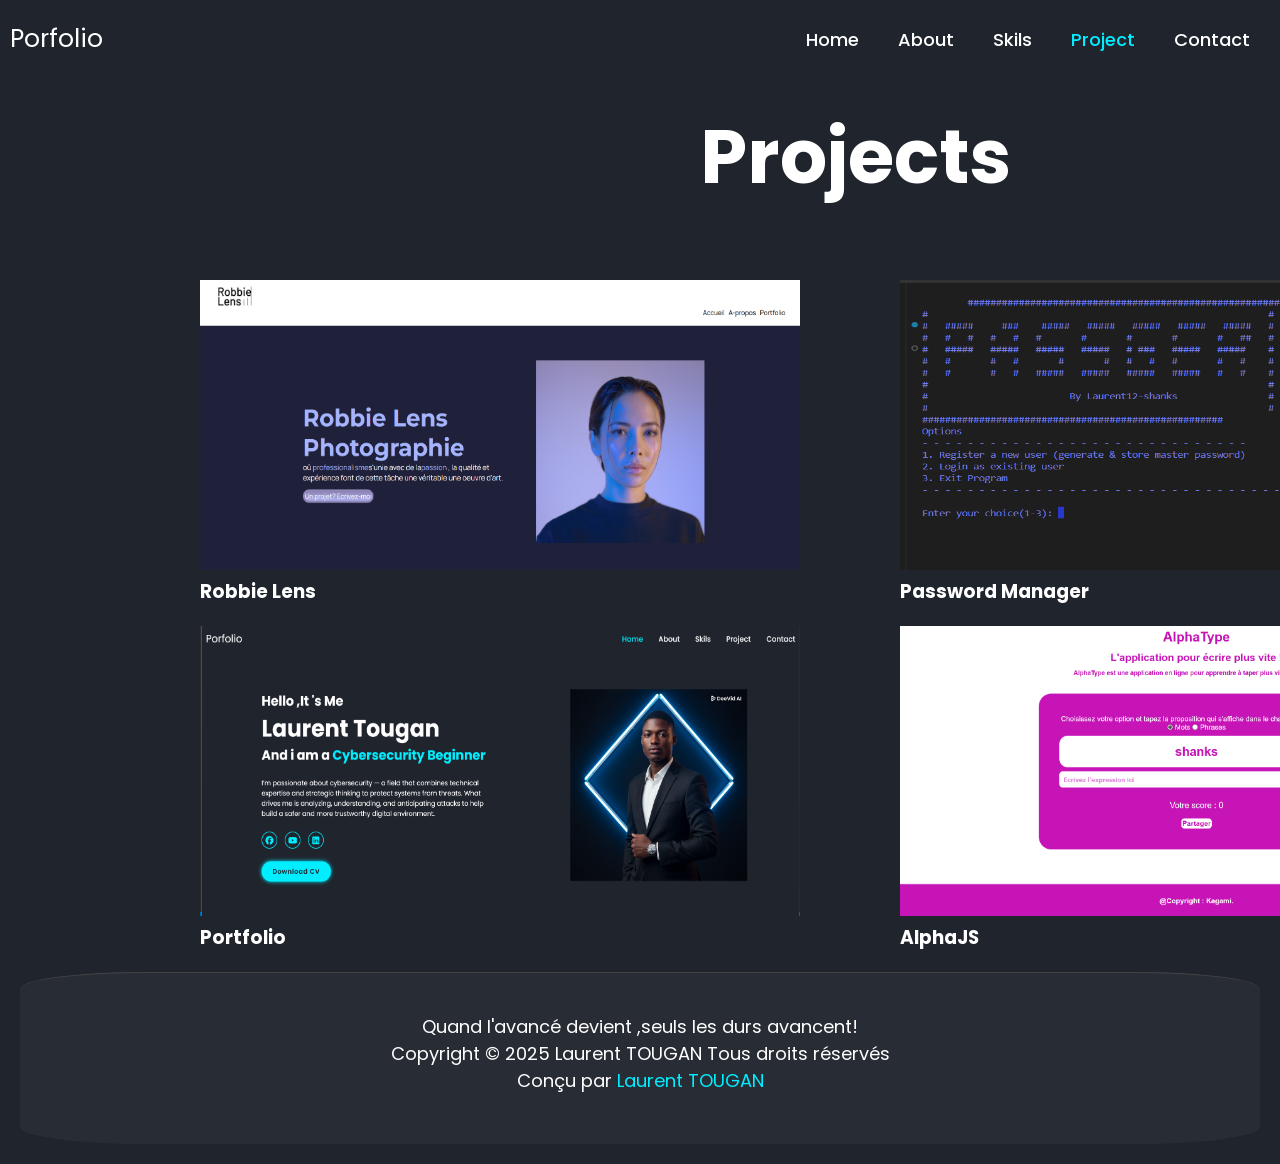
<file: project.html>
<!DOCTYPE html>
<html lang="en">
<head>
    <meta charset="UTF-8">
    <meta name="viewport" content="width=device-width, initial-scale=1.0">
    <link rel="stylesheet" href="assets/css/project.css">
    <title>Project</title>
</head>
<body>
    <header class="header">
        <a href="index.html" class="logo">Porfolio</a>

        <nav class="navbar">
            <a href="index.html" style="--i:1;">Home</a>
            <a href="about.html" style="--i:2;" >About</a>
            <a href="skill.html" style="--i:3;" >Skils</a>
            <a href="project.html" style="--i:4;" class="active">Project</a>
            <a href="contact.html" style="--i:5;" >Contact</a>
        </nav>
    </header>
    
    <section class="bar-content">
        <div class="bar-projet">
            <h2>Projects</h2> 
        </div>
    </section>

    <section>


        <!-- Projets -->
        <div class="projects">
        <div class="project-card" data-category="web">
            <img src="assets/img/RobbieLens.png" alt="Site web">
            <h3>Robbie Lens</h3>
        </div>

        <div class="project-card" data-category="python">
            <img src="assets/img/Passger.png" alt="Projet python">
            <h3>Password Manager</h3>
        </div>

        <div class="project-card" data-category="web">
            <img src="assets/img/Portfolio.png" alt="Site web">
            <h3>Portfolio</h3>
        </div>

        <div class="project-card" data-category="Application">
            <img src="assets/img/AlphaJS.png" alt="Application web">
            <h3>AlphaJS</h3>
        </div>

        </div>

    </section>
    <footer>
    <div class="footer-container">
            <p>Quand l'avancé devient ,seuls les durs avancent!</p>
        <div class="copyright">
            <p>Copyright © 2025 Laurent TOUGAN Tous droits réservés</p>
            <p>Conçu par <a href="">Laurent TOUGAN </a> </p>
        </div>
    </div>
</footer>
</body>
</html>
</file>
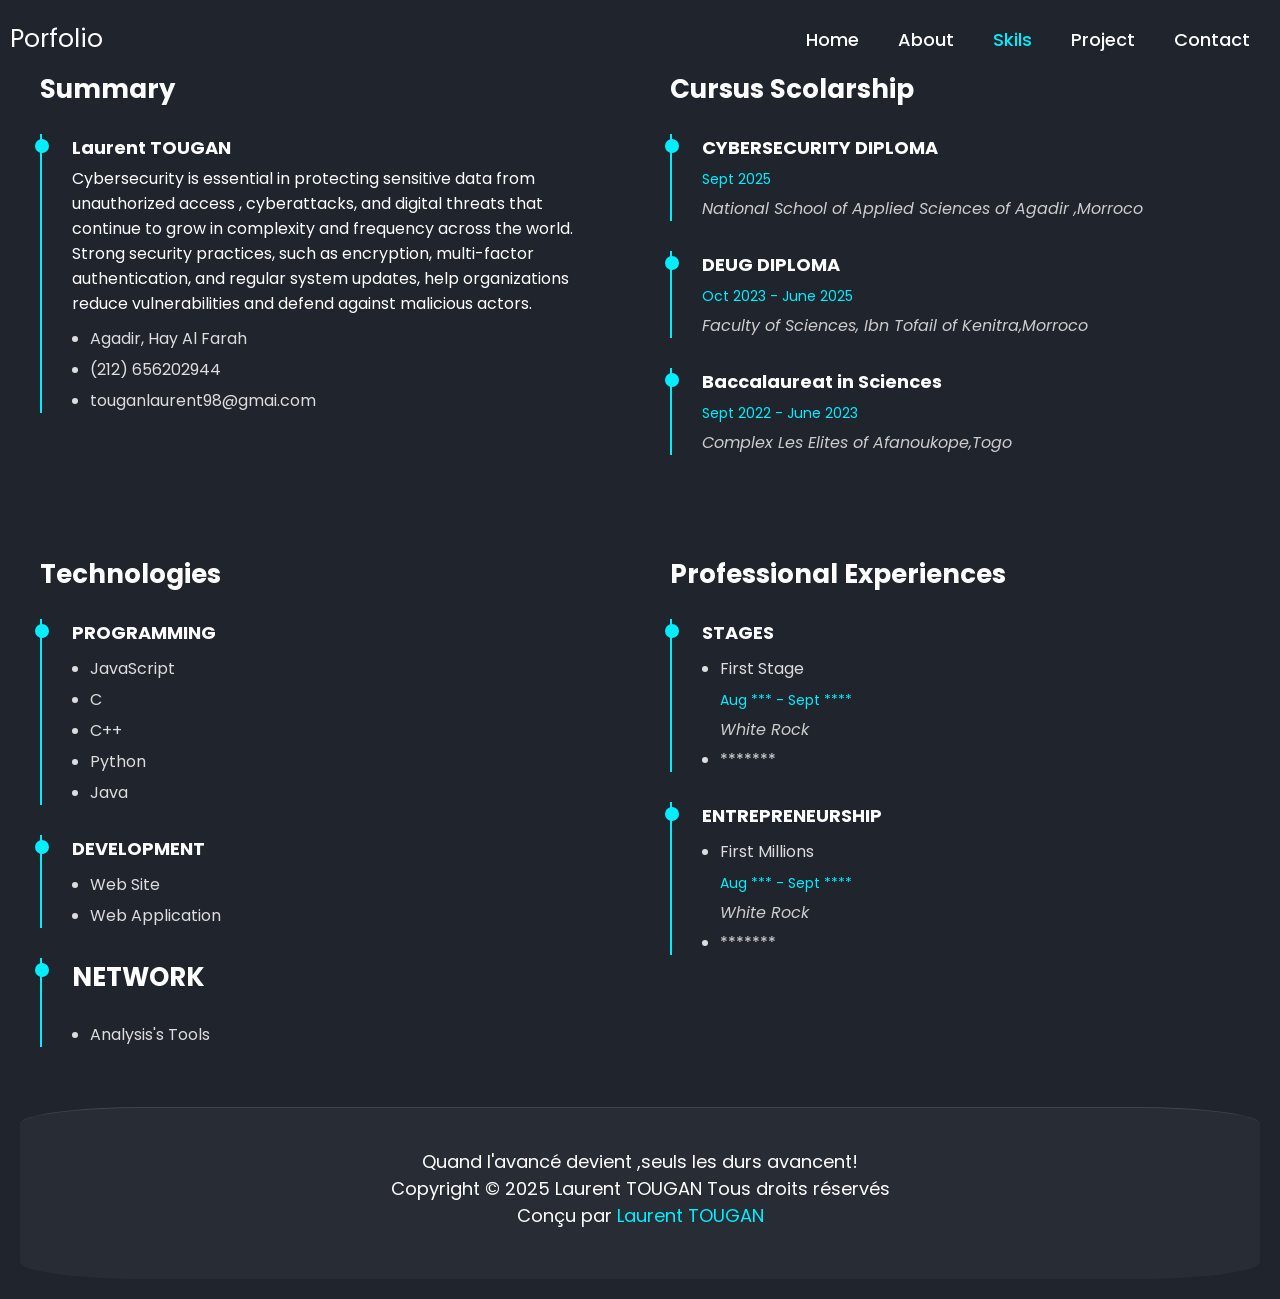
<file: skill.html>
<!DOCTYPE html>
<html lang="fr">
<head>
    <meta charset="UTF-8">
    <title>Skils</title>
    <link rel="stylesheet" href="assets/css/skill.css">
</head>
<body>
    <header class="header">
        <a href="index.html" class="logo">Porfolio</a>

        <nav class="navbar">
            <a href="index.html" style="--i:1;"  >Home</a>
            <a href="about.html" style="--i:2;" >About</a>
            <a href="skill.html" style="--i:3;"class="active" >Skils</a>
            <a href="project.html" style="--i:4;" >Project</a>
            <a href="contact.html" style="--i:5;" >Contact</a>
        </nav>
    </header>

<section class="skill">
    <div class="cv">
        <!-- COLONNE GAUCHE -->
        <section class="section">
        <h2>Summary</h2>
            <div class="timeline">
            <span class="dot"> </span>
            <h3>Laurent TOUGAN</h3>
            <p>
                Cybersecurity is essential in protecting sensitive data from unauthorized access
                , cyberattacks, and digital threats that continue to grow in
                complexity and frequency across the world.
                Strong security practices, such as encryption, 
                multi-factor authentication, and regular system updates,
                help organizations reduce vulnerabilities and defend against
                malicious actors.
            </p>
            <ul>
                <li>Agadir, Hay Al Farah</li>
                <li>(212) 656202944</li>
                <li>touganlaurent98@gmai.com</li>
            </ul>
            </div>
        </section>

        <section class="section">
            <h2>Cursus Scolarship</h2>

        <div class="timeline">
            <span class="dot"></span>
            <h3>CYBERSECURITY DIPLOMA</h3>
            <span class="date">Sept 2025</span>
            <p class="italic">National School of Applied Sciences of Agadir ,Morroco</p>
        </div>

        <div class="timeline">
            <span class="dot"></span>
            <h3>DEUG DIPLOMA</h3>
            <span class="date">Oct 2023 - June 2025</span>
            <p class="italic">Faculty of Sciences, Ibn Tofail of Kenitra,Morroco</p>
        </div>

        <div class="timeline">
            <span class="dot"></span>
            <h3>Baccalaureat in Sciences</h3>
            <span class="date">Sept 2022 - June 2023</span>
            <p class="italic">Complex Les Elites of Afanoukope,Togo</p>
        </div>
        </section>


    <!-- COLONNE DROITE -->
        <section class="section">
        <h2>Technologies </h2>

        <div class="timeline">
            <span class="dot"></span>
            <h3>PROGRAMMING</h3>
            <ul>
                <li>JavaScript</li>
                <li>C</li>
                <li>C++</li>
                <li>Python</li>
                <li>Java</li>            

            </ul>
        </div>

        <div class="timeline">
            <span class="dot"></span>
            <h3>DEVELOPMENT </h3>
            <ul>
                <li>Web Site</li>
                <li>Web Application</li>
            </ul>
            </div>

        <div class="timeline">
            <span class="dot"></span>
            <h2>NETWORK </h2>
            <ul>
                <li>Analysis's Tools</li>
            </ul>
            </div>
        </section>

        <section class="section">
            <h2>Professional Experiences</h2>

        <div class="timeline">
            <span class="dot"></span>
            <h3>STAGES</h3>
            <ul>
                <li>First Stage </li>
                <span class="date">Aug *** - Sept ****</span>
                <p class="italic">White Rock</p>
                <li>*******</li>
            </ul>
            </div>


        <div class="timeline">
            <span class="dot"></span>
            <h3>ENTREPRENEURSHIP</h3>
            <ul>
                <li>First Millions </li>
                <span class="date">Aug *** - Sept ****</span>
                <p class="italic">White Rock</p>
                <li>*******</li>
            </ul>    
        </section>

    </div>

</section>

<footer>
    <div class="footer-container">
            <p>Quand l'avancé devient ,seuls les durs avancent!</p>
        <div class="copyright">
            <p>Copyright © 2025 Laurent TOUGAN Tous droits réservés</p>
            <p>Conçu par <a href="">Laurent TOUGAN </a> </p>
        </div>
    </div>
</footer>

</body>
</html>
</file>
<file: assets/css/project.css>
@import url('https://fonts.googleapis.com/css2?family=Poppins:ital,wght@0,100;0,200;0,300;0,400;0,500;0,600;0,700;0,800;0,900;1,100;1,200;1,300;1,400;1,500;1,600;1,700;1,800;1,900&display=swap');

* {
    margin:0;
    padding:0;
    box-sizing:border-box;
    font-family:'Poppins',sans-serif;
}

:root{
    --accent: #0ef;      
    --bg: #1f242d;          
    --text: #fff;
}

body{
    background: #1f242d;
    color:white ;
}

.header {
    position: fixed;
    top:0;
    left: 0;
    width: 100%;
    padding: 20px 10px;
    background: transparent;
    display: flex;
    justify-content: space-between;
    align-items: center;
    z-index: 100; 
}

.logo {
    font-size: 25px;
    color: white;
    text-decoration: none;
    cursor: default;
    opacity: 0;
    animation: slideRight 1s  ease forwards;
}

.navbar a{
    display: inline-block;
    font-size: 18px;
    color: white;
    text-decoration: none;
    font-weight: 500;
    margin-left :35px;
    transition: .3s;
    opacity: 0;
    animation: slideTop .5s  ease forwards;
    animation-delay: calc(.2s * var(--i));

}

.navbar{
    margin-right:20px ;
}

.navbar a:hover,
.navbar a.active{
    color:#0ef;
}

.bar-content{
    position: absolute;
    top: 100px;
    left: 700px;
    /* border-radius: 30px ;
    border: 5px solid #0ef;
    background-color: #fff;
    padding: 50px 725px 0 1000px ; */

    text-align: center;
    color: rgb(255, 255, 255);
    font-size: 50px;
    font-weight:500;

}

.projects {
    margin-top: 280px;
    display: grid;
    grid-template-columns: 1fr 1fr;
    gap: 20px;
    column-gap: 0px;
    padding-left: 100px;

}

.project-card img{
    width: 700px;
    height: 290px;
    padding-left:100px ;
}
.project-card h3{
    padding-left:100px
}

/* footer*/
footer{
    display: flex;
    justify-content: center;
    margin: 20px;

    background-color: #282c34;
    color: #aaaaaa; 
    padding: 40px 20px;
    text-align: center;
    border-top: 1px solid #444;
    border-radius: 10%;
}

.footer-container{
    max-width: 1200px;
    font-size: 24px;
    margin-bottom: 10px;
    font-size: 18px;
    margin-bottom: 10px;
    color: #fff;
}

.footer-container a{
    color: #0ef;
    text-decoration: none;
}

/*KEYFRAMES ANIMATIONS*/

@keyframes slideRight{
    0%{
        transform: translateX(-100px);
        opacity: 0;
    }

    100%{
        transform: translateX(0);
        opacity: 1;
    }
}


@keyframes slideTop{
    0%{
        transform: translateY(100px);
        opacity: 0;
    }

    100%{
        transform: translateY(0);
        opacity: 1;
    }
}

@keyframes slideBottom{
    0%{
        transform: translateY(-100px);
        opacity: 0;
    }

    100%{
        transform: translateY(0);
        opacity: 1;
    }
}

@keyframes slideLeft{
    0%{
        transform: translateX(100px);
        opacity: 0;
    }

    100%{
        transform: translateX(0);
        opacity: 1;
    }
}

@media (max-width: 754px){
    .projects{
        display: grid;
        grid-template-columns: 1fr;
    }

    .project-card img{
        width: 500px;
        height: 150px;
    }
}

@media (min-width: 755px) and (max-width: 1024px) {
    .projects{
        display: grid;
        grid-template-columns: 1fr;
        padding: 30px;
        text-align: center;
    }

    .bar-content{
    position: absolute;
    top: 100px;
    left: 100px;


}

}
</file>
<file: assets/css/skill.css>
@import url('https://fonts.googleapis.com/css2?family=Poppins:ital,wght@0,100;0,200;0,300;0,400;0,500;0,600;0,700;0,800;0,900;1,100;1,200;1,300;1,400;1,500;1,600;1,700;1,800;1,900&display=swap');

* {
    margin: 0;
    padding: 0;
    box-sizing: border-box;
    font-family: 'Poppins',sans-serif;
}

:root{
    --accent: #0ef;      
    --bg: #1f242d;          
    --text: #fff;
}

body {
    background: var(--bg);
    color:var(--text) ;
  /* padding: 40px; */
}

/*Navbar*/
.header {
    position: fixed;
    top:0;
    left: 0;
    width: 100%;
    padding: 20px 10px;
    background: transparent;
    display: flex;
    justify-content: space-between;
    align-items: center;
    z-index: 100; 
}

.logo {
    font-size: 25px;
    color: white;
    text-decoration: none;
    cursor: default;
    opacity: 0;
    animation: slideRight 1s  ease forwards;
}

.navbar a{
    display: inline-block;
    font-size: 18px;
    color: white;
    text-decoration: none;
    font-weight: 500;
    margin-left :35px;
    transition: .3s;
    opacity: 0;
    animation: slideTop .5s  ease forwards;
    animation-delay: calc(.2s * var(--i));

}

.navbar{
    margin-right:20px ;
}

.navbar a:hover,
.navbar a.active{
    color:#0ef;
}

.skill{
    margin-top: 70px;
}



/*Skill content*/
.cv {
    display: grid;
    grid-template-columns: 1fr 1fr;
    gap: 60px;
    max-width: 1200px;
    margin: auto;
}

.section {
    margin-bottom: 10px;
}

.section h2 {
    font-size: 26px;
    margin-bottom: 25px;
    opacity: 0;
    animation: slideRight 1s  ease forwards;
}

.timeline {
    position: relative;
    padding-left: 30px;
    margin-bottom: 30px;
    border-left: 2px solid var(--accent);
    opacity: 0;
    animation: slideLeft 1s  ease forwards;
}

.timeline .dot {
    position: absolute;
    left: -7px;
    top: 5px;
    width: 14px;
    height: 14px;
    background: var(--accent);
    border-radius: 50%;
}

.timeline h3 {
    font-size: 18px;
    margin-bottom: 5px;
}

.date {
    font-size: 14px;
    color: var(--accent);
}

.italic {
    font-style: italic;
    color: #ccc;
    margin: 5px 0;
}

ul {
    margin-top: 10px;
    padding-left: 18px;
}

ul li {
    margin-bottom: 6px;
    color: #dddddd;
}


/* footer*/
footer{
    display: flex;
    justify-content: center;
    margin: 20px;

    background-color: #282c34;
    color: #aaaaaa; 
    padding: 40px 20px;
    text-align: center;
    border-top: 1px solid #444;
    border-radius: 10%;
}

.footer-container{
    max-width: 1200px;
    font-size: 24px;
    margin-bottom: 10px;
    font-size: 18px;
    margin-bottom: 10px;
    color: #fff;
}

.footer-container a{
    color: #0ef;
    text-decoration: none;
}



/*KEYFRAMES ANIMATIONS*/

@keyframes slideRight{
    0%{
        transform: translateX(-100px);
        opacity: 0;
    }

    100%{
        transform: translateX(0);
        opacity: 1;
    }
}


@keyframes slideTop{
    0%{
        transform: translateY(100px);
        opacity: 0;
    }

    100%{
        transform: translateY(0);
        opacity: 1;
    }
}

@keyframes slideBottom{
    0%{
        transform: translateY(-100px);
        opacity: 0;
    }

    100%{
        transform: translateY(0);
        opacity: 1;
    }
}


@keyframes slideLeft{
    0%{
        transform: translateX(100px);
        opacity: 0;
    }

    100%{
        transform: translateX(0);
        opacity: 1;
    }
}

@keyframes ZoomIn{
    0%{
        transform: scale(0);
        opacity: 0;
    }

    100%{
        transform: scale(1);
        opacity: 1;
    }
}

/*MEDIAS QUERIES*/
@media (max-width: 754px) {
 
}
</file>
